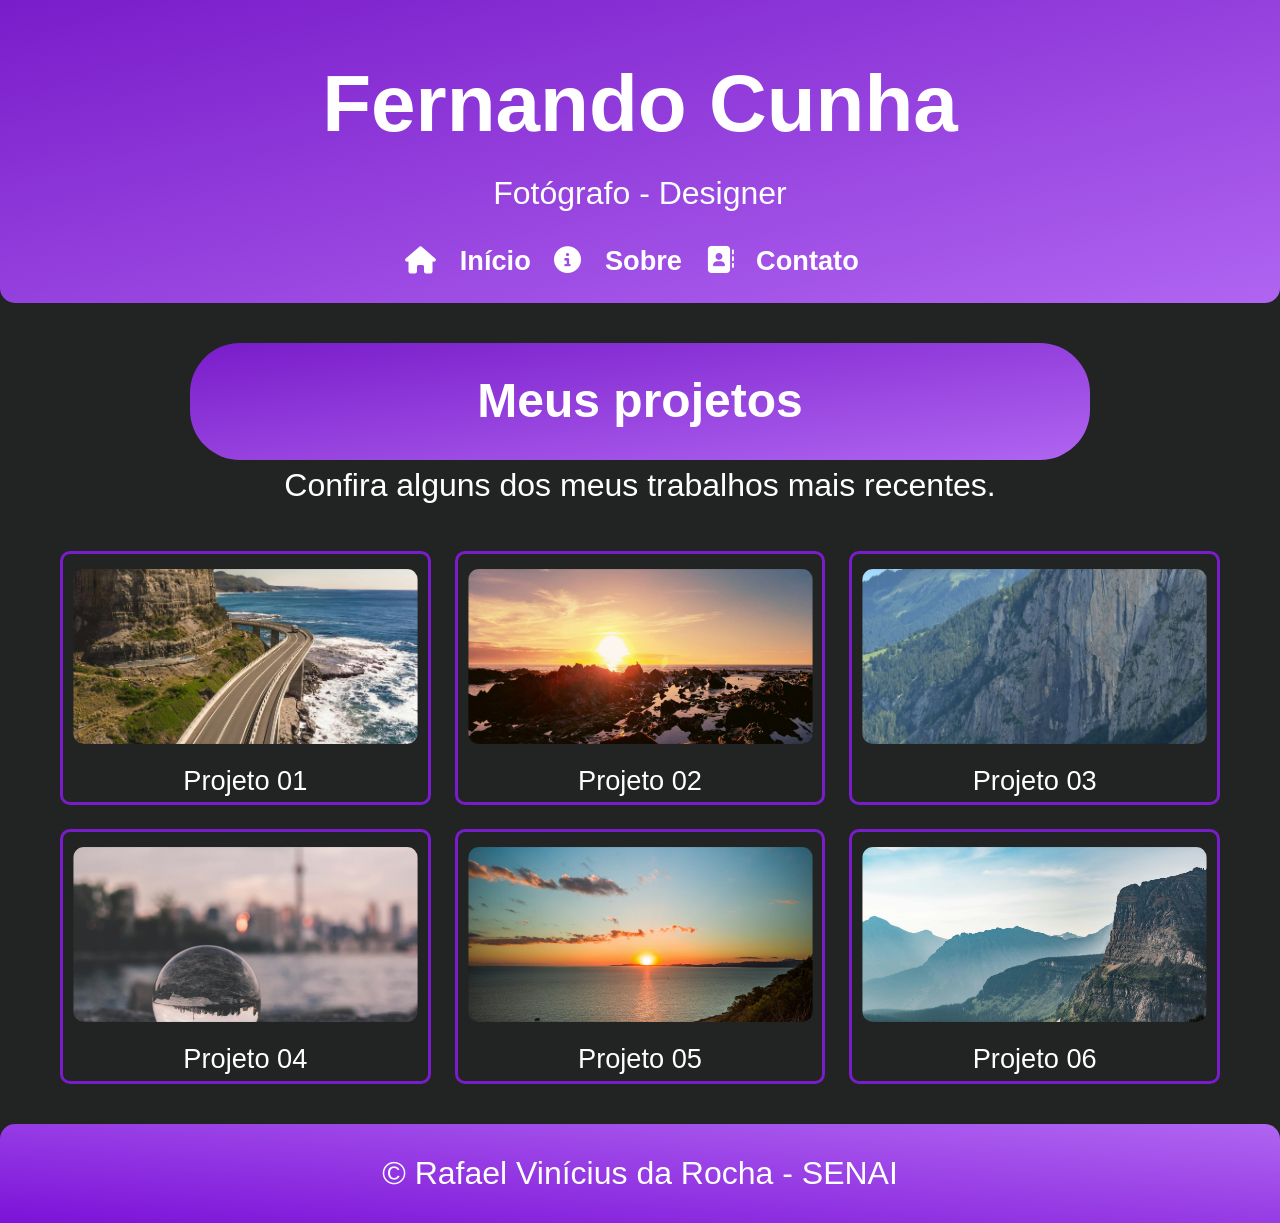
<file: teste-imagens-entra21/Desafio Entra 21 Html-Css/Index.html>
<!DOCTYPE html>
<html lang="pt-BR">
<head>
    <meta charset="UTF-8">
    <meta name="viewport" content="width=device-width, initial-scale=1.0">
    <title>Rafael V. da Rocha</title>
    <link rel="stylesheet" href="style.css">
    <link rel="stylesheet"
    href="https://cdnjs.cloudflare.com/ajax/libs/font-awesome/6.5.0/css/all.min.css">
</head>
<body>
    <header>
        <h1>Fernando Cunha</h1>
        <p>Fotógrafo - Designer</p>
        <nav>
            <i class="fa-solid fa-house"></i>
            <a href="Index.html" >Início</a>
            <i class="fa-solid fa-circle-info"></i>
            <a href="Sobre.html">Sobre</a>
            <i class="fa-solid fa-address-book"></i>
            <a href="Contato.html">Contato</a>
        </nav>
    </header>

    <main id="home">
        <h2>Meus projetos</h2>
        <p>Confira alguns dos meus trabalhos mais recentes.</p>
        <section class='galeria'>
            
            <figure>
                <img src="img/01.jpg"
                alt="Foto de uma montanha ao lado do mar"
                width="560"
                height="350"
                loading="lazy"
                >
                <figcaption>Projeto 01</figcaption>
            </figure>

            <figure>
                            <img src="img/02.jpg"
                alt="Foto por do sol"
                width="560"
                height="350"
                loading="lazy"
            >
            <figcaption>Projeto 02</figcaption>
            </figure>

            <figure>
                <img src="img/03.jpg"
                alt="Foto de uma casa a frente de uma montanha"
                width="560"
                height="350"
                loading="lazy"
                >
                <figcaption>Projeto 03</figcaption>
            </figure>

            <figure>
                <img src="img/04.jpg"
                alt="Foto de uma bola de cristal refletindo o fundo"
                width="560"
                height="350"
                loading="lazy">
                <figcaption>Projeto 04</figcaption>
            </figure>

            <figure>
                <img src="img/05.jpg"
                alt="Foto do por do sol no mar"
                width="560"
                height="350"
                loading="lazy">
                <figcaption>Projeto 05</figcaption>
            </figure>

            <figure>
                <img src="img/06.jpg"
                alt="Foto de montanhas, com nevoa"
                width="560"
                height="350"
                loading="lazy">
                <figcaption>Projeto 06</figcaption>
            </figure>
        </section>

    </main>

    <footer>
        <p>&copy; Rafael Vinícius da Rocha - SENAI</p>
    </footer>
</body>
</html>
</file>
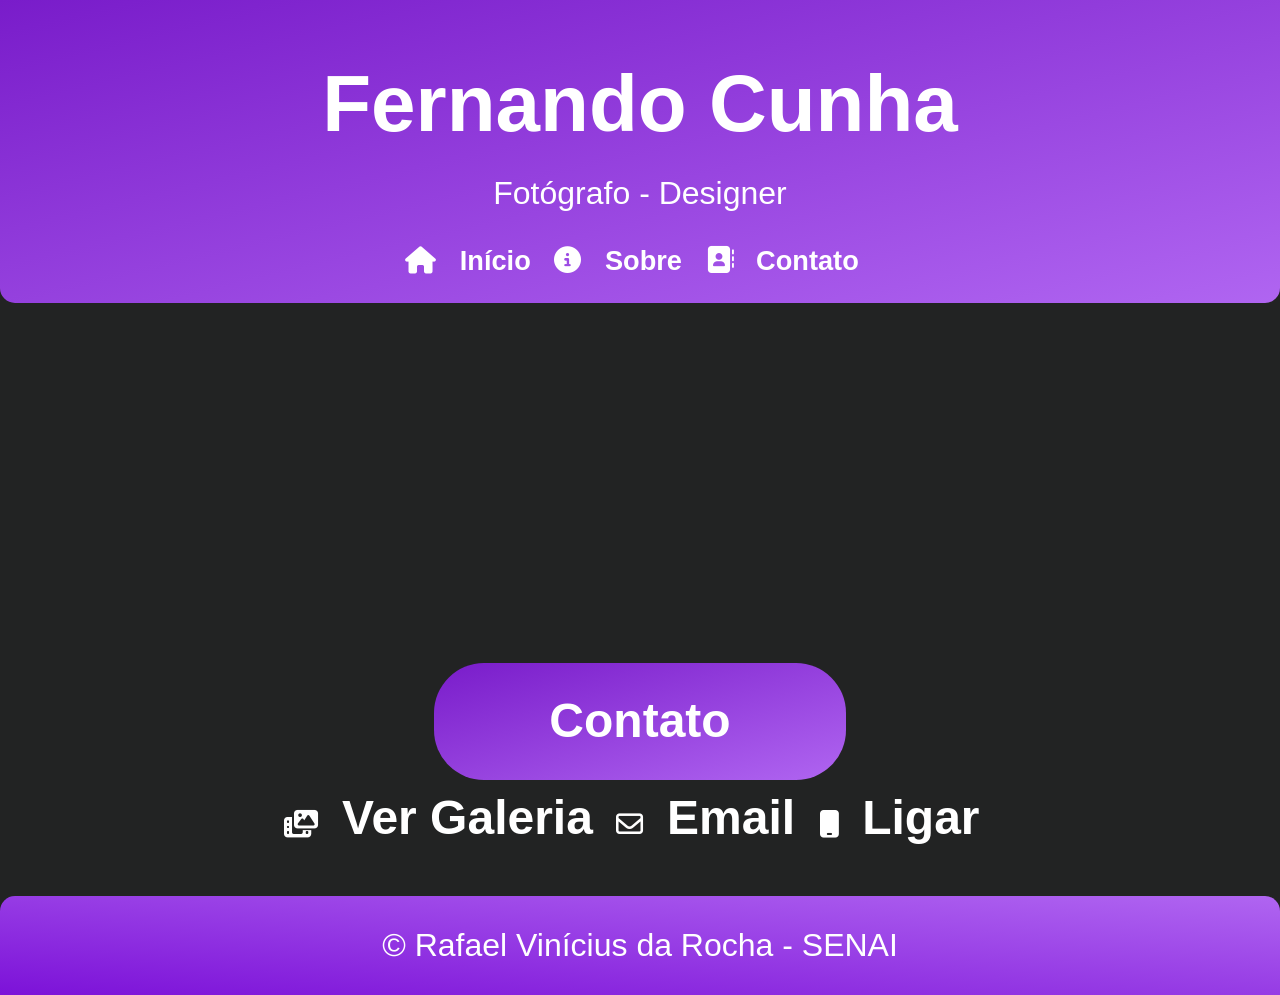
<file: teste-imagens-entra21/Desafio Entra 21 Html-Css/Contato.html>
<!DOCTYPE html>
<html lang="pt-BR">
<head>
    <meta charset="UTF-8">
    <meta name="viewport" content="width=device-width, initial-scale=1.0">
    <title>Sobre</title>
    <link rel="stylesheet" href="style.css">
    <link rel="stylesheet"
    href="https://cdnjs.cloudflare.com/ajax/libs/font-awesome/6.5.0/css/all.min.css">

</head>
<body>
    <header>
        <h1>Fernando Cunha</h1>
        <p>Fotógrafo - Designer</p>
        <nav>
            <i class="fa-solid fa-house"></i>
            <a href="Index.html">Início</a>
            <i class="fa-solid fa-circle-info"></i>
            <a href="Sobre.html">Sobre</a>
            <i class="fa-solid fa-address-book"></i>
            <a href="Contato.html">Contato</a> 
        </nav>
    </header>

    <main>
        <section id='paicontato'>
        <h2 id='contato'>Contato</h2>
        <i class="fa-solid fa-photo-film"></i>
        <a class='contatos' href="index.html">Ver Galeria</a>
        <i class="fa-regular fa-envelope"></i>
        <a class='contatos'href="mailto:FernandoCunha@gmail.com">Email</a>
        <i class="fa-solid fa-mobile"></i>
        <a class='contatos' href="tel:+554796372102">Ligar</a>
    </section >
    </main>

    
    <footer>
        <p>&copy; Rafael Vinícius da Rocha - SENAI</p>
    </footer>
</body>
</html>
</file>
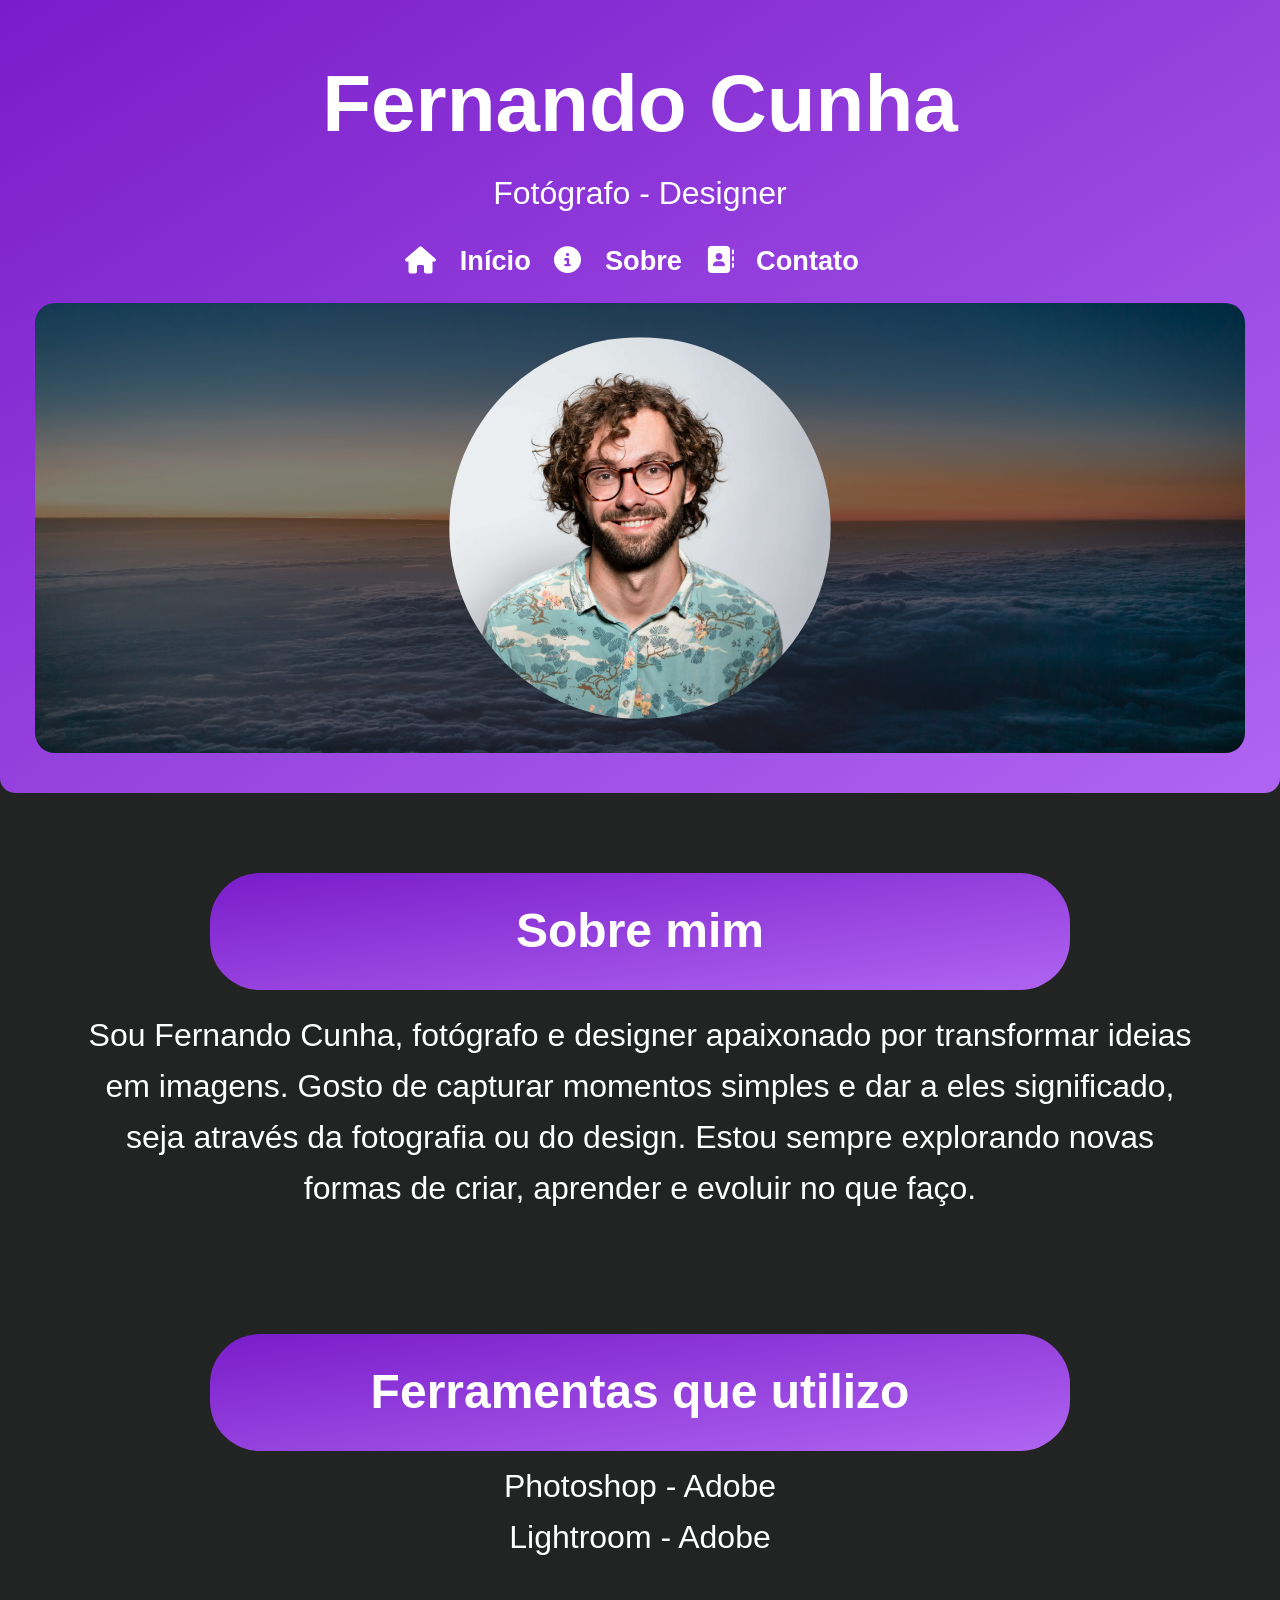
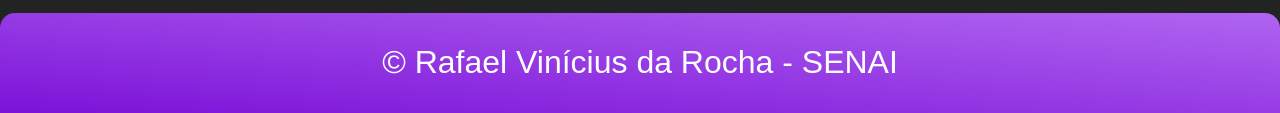
<file: teste-imagens-entra21/Desafio Entra 21 Html-Css/Sobre.html>
<!DOCTYPE html>
<html lang="pt-BR">
<head>
    <meta charset="UTF-8">
    <meta name="viewport" content="width=device-width, initial-scale=1.0">
    <title>Sobre</title>
    <link rel="stylesheet" href="style.css">
    <link rel="stylesheet"
    href="https://cdnjs.cloudflare.com/ajax/libs/font-awesome/6.5.0/css/all.min.css">

</head>
<body>

    <header>
        <h1>Fernando Cunha</h1>
        <p>Fotógrafo - Designer</p>

        <nav>
            <i class="fa-solid fa-house"></i>
            <a href="Index.html">Início</a>
            <i class="fa-solid fa-circle-info"></i>
            <a href="Sobre.html">Sobre</a>
            <i class="fa-solid fa-address-book"></i>
            <a href="Contato.html">Contato</a>
        </nav>

        <section class='hero'>

        <figure id='perfil'>
            <img src="img/Perfil.jpg"
            alt="Perfil"
            >
        </figure>
    
    </section>
   
    </header>

<main>

        <section>
            <h2>Sobre mim</h2>
            <p id='sobrefernando'>Sou Fernando Cunha, fotógrafo e designer apaixonado por transformar ideias em imagens. Gosto de capturar momentos simples e dar a eles significado, seja através da fotografia ou do design. Estou sempre explorando novas formas de criar, aprender e evoluir no que faço.</p>
        </section>

        <section id='ferramentas'>
            <h2>Ferramentas que utilizo</h2>
            <ul>
                <li>Photoshop - Adobe</li>
                <li>Lightroom - Adobe</li>
            </ul>
        </section>
</main>

        <footer>
            <p>&copy; Rafael Vinícius da Rocha - SENAI</p>
        </footer>
</body>
</html>
</file>
<file: teste-imagens-entra21/Desafio Entra 21 Html-Css/style.css>
* { /*Reset global*/
    box-sizing: border-box;
    margin: 0;
    padding: 0;
}



body {  /*Estiliza o body*/
    min-height: 100vh;
    display: flex;
    flex-direction: column;
    background-color: #222323;
    font-family: 'Franklin Gothic Medium', 'Arial Narrow', Arial, sans-serif; 
    font-size: 1.7rem;
    line-height: 1.6;
    color: rgb(255, 255, 255);
}

header { /*Estiliza o header*/
    background-image: linear-gradient(to right bottom, #791cca, #b065f1);
    border-bottom-left-radius: 15px;
    border-bottom-right-radius: 15px;
    color: rgb(255, 255, 255);
    text-align: center;
    padding: 20px 35px;
}

#home {
    text-align: center;
}

nav { /*Estiliza o nav*/
    text-align: center;
    gap: 4px;
    margin-top: 20px;
    
}
nav a { /*Estiliza o nav a*/
    color: white;
    text-decoration: none;
    padding: 8px 16px;
    border-radius: 10px;
    font-weight: 600;
    transition: .2s;
}

nav a:hover {   /*Estiliza o nav a:hover*/
    background: #ffffff26;
}

#perfil {
    display: flex;
    justify-content: center;
    align-items: center;
}

#perfil img {
    border-radius: 50%;
    width: 25rem;
    height: 25rem;
    position: absolute;
}

#paicontato{
    margin-top: 300px;
}

.contatos {
    font-size: 3rem;
    color: white;
    text-decoration: none;
    padding: 8px 16px;
    border-radius: 10px;
    font-weight: 600;
    transition: .2s;
}
.hero {
  background: linear-gradient(rgba(0,0,0,.5),rgba(0,0,0,.5)),
              url('img/Fundo.jpg');
  height: 50vh;
  border-radius: 20px;
  background-position: center;
  background-size: cover;
  background-repeat: no-repeat;

  display: flex;
  justify-content: center; /* horizontal */
  align-items: center;     /* vertical */
}

main {  /*Estiliza o main*/
    flex: 1;
    max-width: 1200px;
    margin: 0 auto;   
}

img {
    object-fit: cover;
    padding: 20px;
    height: 500px;
    width: 600px;
    border-radius: 30px;
    transform: scale(1.06);
   
    transition: transform .3s, opacity .3s;
}

.galeria {
  display: grid;
  grid-template-columns: repeat(3, minmax(300px, 3fr));
  gap: 24px;
}
.galeria figure {
  overflow: hidden;
  border-radius: 10px;
  border: 3px solid #791cca;
}
.galeria figure img {
  width: 100%;
  height: auto;
  aspect-ratio: 16 / 9;
  object-fit: cover;
  display: block;
  transition: transform .3s, opacity .3s;
}
.galeria figure:hover img {
  transform: scale(1.);
  opacity: .82;
}

#sobrefernando {
    padding: 20px;
}

section{    /*Estiliza as sections*/
    margin-top: 20px;
    margin-bottom: 20px;
    color: #ffffff;
    text-align: center;
    padding: 20px;
}

h1 {    /*Estiliza o h1*/
    font-size: 5rem;
    margin-top: 20px;
}


h2 {    /*Estiliza o h2*/
    text-align: center;
    background-image: linear-gradient(to right bottom, #791cca, #b065f1);
    padding: 20px;
    border-radius: 50px;
    margin: 40px 150px 0;
    font-size: 3rem;
    color: #ffffff;
}

li {    /*Estiliza o li*/
    color: white;
    font-size: 2rem;
}

p {
    font-size: 2rem;
}

#ferramentas {    /*Estiliza o li*/
    border-radius: 20px;
    color: white;
    font-size: 2rem;
}

ul {    /*Estiliza o ul*/
    color: white;
    font-size: 1.6rem;
    list-style: none;
    padding: 10px 10px;
}

ol {    /*Estiliza o ol*/
    color: white;
    font-size: 1.6rem;
    list-style: none;
    padding: 10px 10px;
}


footer {    /*Estiliza o footer*/
    background-image: linear-gradient(to top right , #7c12d8, #b065f1);
    border-top-left-radius: 15px;
    border-top-right-radius: 15px;
    color: white;
    text-align: center;
    padding: 24px 20px;
    font-size: 1.6rem;
}
</file>
